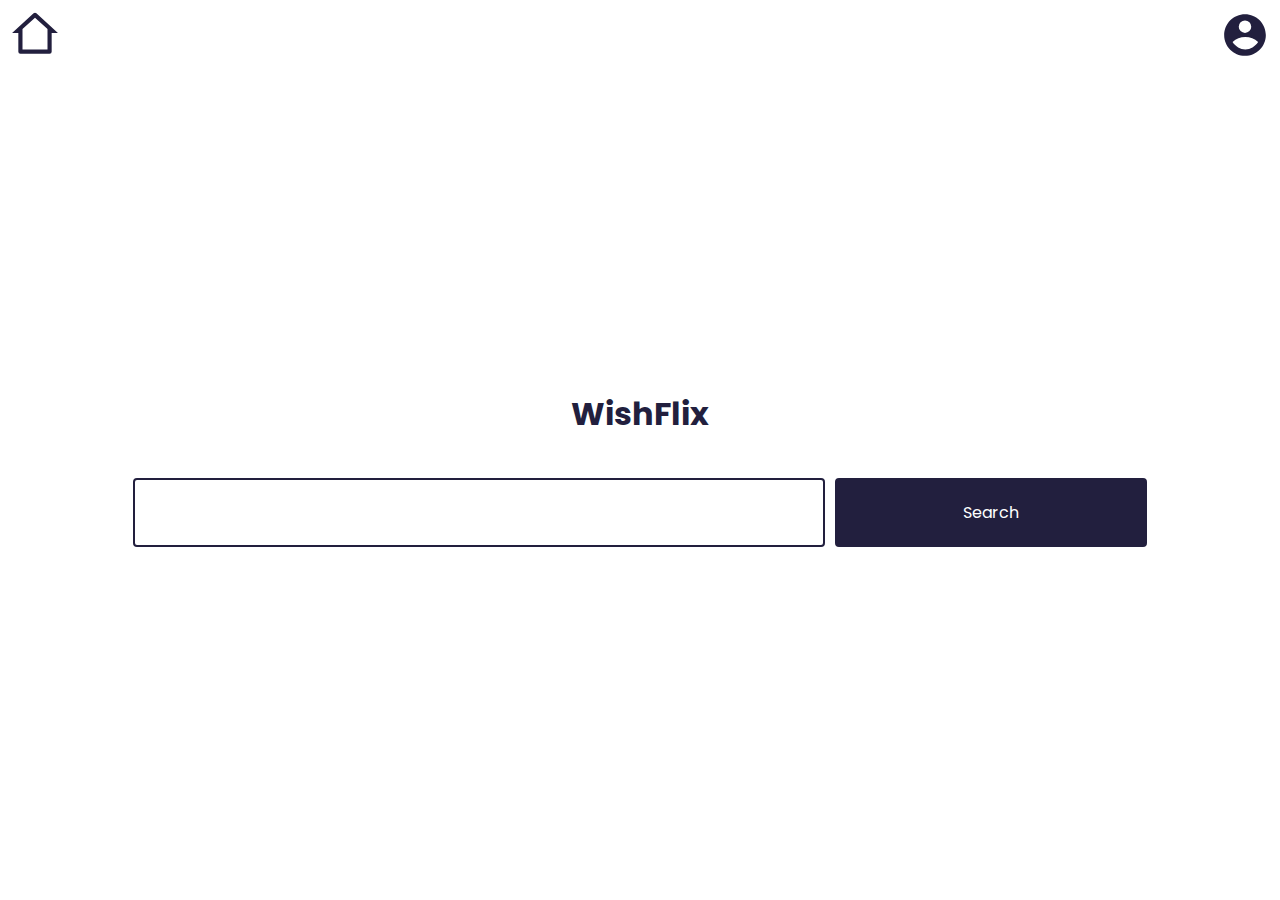
<file: search/index.html>
<!DOCTYPE html>
<html lang="en">

<head>
  <meta charset="UTF-8">
  <meta http-equiv="X-UA-Compatible" content="IE=edge">
  <meta name="viewport" content="width=device-width, initial-scale=1.0">
  <title>Wishflix Search</title>
  <link rel="stylesheet" href="css/main.css">
  <link rel="preconnect" href="https://fonts.googleapis.com">
  <link rel="preconnect" href="https://fonts.gstatic.com" crossorigin>
  <link href="https://fonts.googleapis.com/css2?family=Poppins:ital,wght@0,100;0,200;0,300;0,400;0,500;0,600;0,700;0,800;0,900;1,100;1,200;1,300;1,400;1,500;1,600;1,700;1,800;1,900&display=swap" rel="stylesheet">
</head>

<body>
  <nav>
    <a href="../index.new.html">
      <svg width=50 xmlns="http://www.w3.org/2000/svg" viewBox="0 0 24 24">
        <path d="M19 21H5a1 1 0 0 1-1-1v-9H1l10.327-9.388a1 1 0 0 1 1.346 0L23 11h-3v9a1 1 0 0 1-1 1zM6 19h12V9.157l-6-5.454-6 5.454V19z"/>
      </svg>
    </a>


    <a class="profile" href="../profile.html">
      <svg width=50 xmlns="http://www.w3.org/2000/svg" viewBox="0 0 24 24">
        <path d="M12 2c5.52 0 10 4.48 10 10s-4.48 10-10 10S2 17.52 2 12 6.48 2 12 2zM6.023 15.416C7.491 17.606 9.695 19 12.16 19c2.464 0 4.669-1.393 6.136-3.584A8.968 8.968 0 0 0 12.16 13a8.968 8.968 0 0 0-6.137 2.416zM12 11a3 3 0 1 0 0-6 3 3 0 0 0 0 6z"/>   
      </svg>
    </a>



  </nav>

  <main>
    <form action="">

      <h1>WishFlix</h1>
      <div class="controls">
        <input type="search" placeholder="">
        <button type="button">Search</button>
      </div>
    </form>
  </main>
  <script src="javascript/index.js"></script>
</body>

</html>
</file>
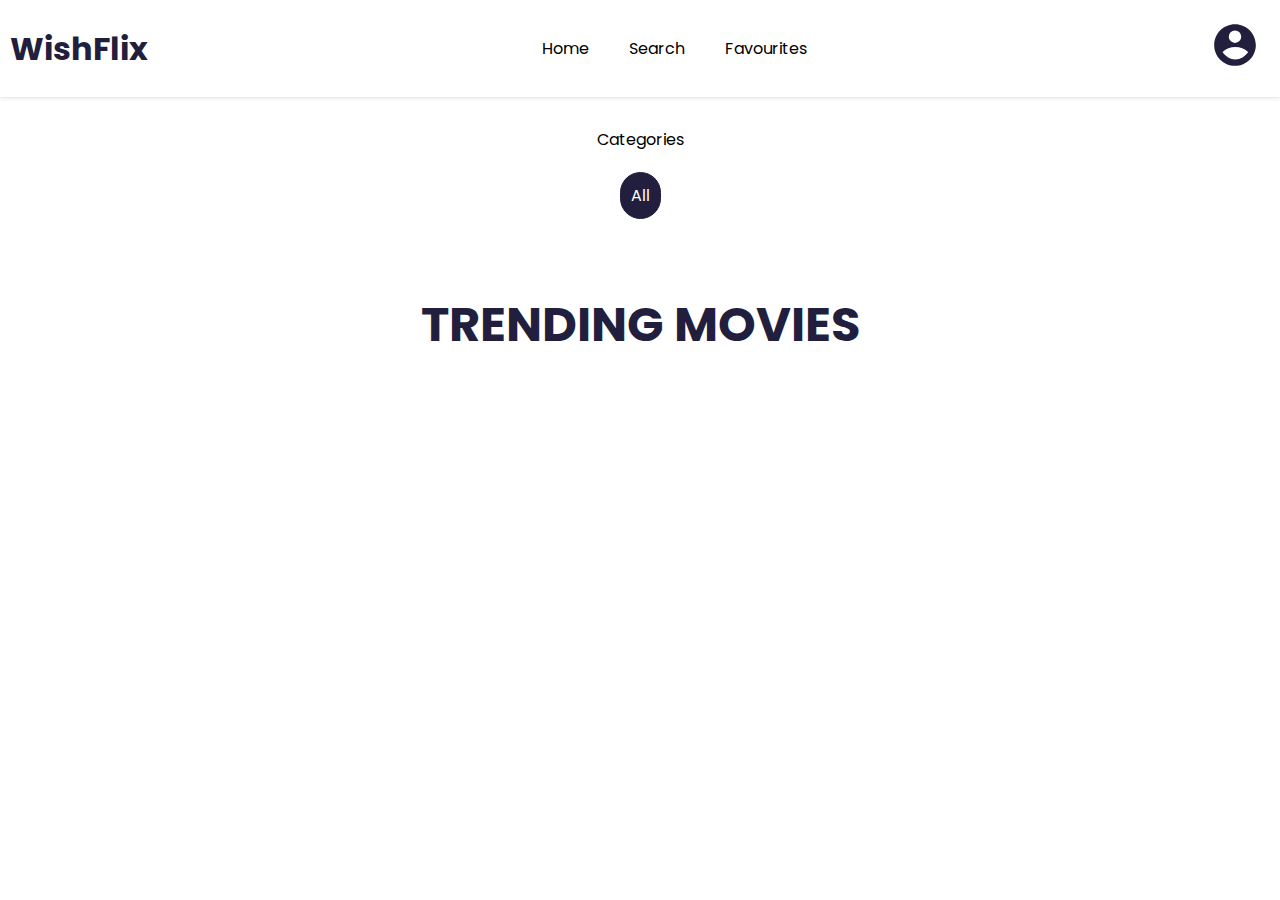
<file: home.html>
<!DOCTYPE html>
<html lang="en">

<head>
  <meta charset="UTF-8">
  <meta http-equiv="X-UA-Compatible" content="IE=edge">
  <meta name="viewport" content="width=device-width, initial-scale=1.0">
  <title>WishFlix </title>
  <link rel="preconnect" href="https://fonts.googleapis.com">
  <link rel="preconnect" href="https://fonts.gstatic.com" crossorigin>
  <link href="https://fonts.googleapis.com/css2?family=Poppins:ital,wght@0,100;0,200;0,300;0,400;0,500;0,600;0,700;0,800;0,900;1,100;1,200;1,300;1,400;1,500;1,600;1,700;1,800;1,900&display=swap" rel="stylesheet">
  <link rel="stylesheet" href="css/home.css">
</head>

<body>
  <div id="top"></div>

  <nav>
    <div class="brand">
      <div class="logo">
        <h1>WishFlix</h1>
      </div>
      <a class="profile" href="profile.html">
        <svg width=50 xmlns="http://www.w3.org/2000/svg" viewBox="0 0 24 24">
          <path d="M12 2c5.52 0 10 4.48 10 10s-4.48 10-10 10S2 17.52 2 12 6.48 2 12 2zM6.023 15.416C7.491 17.606 9.695 19 12.16 19c2.464 0 4.669-1.393 6.136-3.584A8.968 8.968 0 0 0 12.16 13a8.968 8.968 0 0 0-6.137 2.416zM12 11a3 3 0 1 0 0-6 3 3 0 0 0 0 6z"/>   
        </svg>
      </a>
      <button class="menu">
        <svg xmlns="http://www.w3.org/2000/svg" viewBox="0 0 24 24" width=30>
          <g>
              <path d="M18 18v2H6v-2h12zm3-7v2H3v-2h18zm-3-7v2H6V4h12z"/>
          </g>
        </svg>
      </button>
    </div>

    <div class="options">
      <a href="#top">Home</a>
      <a href="search/index.html">Search</a>
      <a href="">Favourites</a>
      <a class="profile" href="profile.html">
        <svg width=50 xmlns="http://www.w3.org/2000/svg" viewBox="0 0 24 24">
          <path d="M12 2c5.52 0 10 4.48 10 10s-4.48 10-10 10S2 17.52 2 12 6.48 2 12 2zM6.023 15.416C7.491 17.606 9.695 19 12.16 19c2.464 0 4.669-1.393 6.136-3.584A8.968 8.968 0 0 0 12.16 13a8.968 8.968 0 0 0-6.137 2.416zM12 11a3 3 0 1 0 0-6 3 3 0 0 0 0 6z"/>   
        </svg>
      </a>

    </div>
  </nav>

  <section class="category">
    <div class="header">
      Categories
    </div>
    <div class="options">
      <a href="#" class="option active">All</a>
    </div>

  </section>

  <main>
    <section class="popular">
      <h2>Trending Movies</h2>

      <div class="movies" id="popular-movies-section">

      </div>
    </section>
  </main>


  <aside class="details-modal" style="display:none;">
    <div class="img">
      <img src="img/black-widow.jpg" alt="">
    </div>
    <div class="text">
      <h2 class="modal-movie-name">Black Widow</h2>

      <h3>Overview</h3>
      <p class="modal-overview">Natasha Romanoff, also known as Black Widow, confronts the darker parts of her ledger when a dangerous conspiracy with ties to her past arises. Pursued by a force that will stop at nothing to bring her down, Natasha must deal with her history as
        a spy and the broken relationships left in her wake long before she became an Avenger.</p>

      <h3>Ratings</h3>
      <svg xmlns="http://www.w3.org/2000/svg" viewBox="0 0 24 24" width="24" height="24"><path fill="none" d="M0 0h24v24H0z"/>
          <path fill="white" d="M12 18.26l-7.053 3.948 1.575-7.928L.587 8.792l8.027-.952L12 .5l3.386 7.34 8.027.952-5.935 5.488 1.575 7.928z"/>
        </svg>
      <div class="ratings">
        <div class="ratings-value">7.9</div>
      </div>

    </div>

  </aside>
  <script src="javascript/tmdb.js"></script>
  <script src="javascript/jquery.js"></script>
  <script src="javascript/home.js"></script>
</body>


</html>
</file>
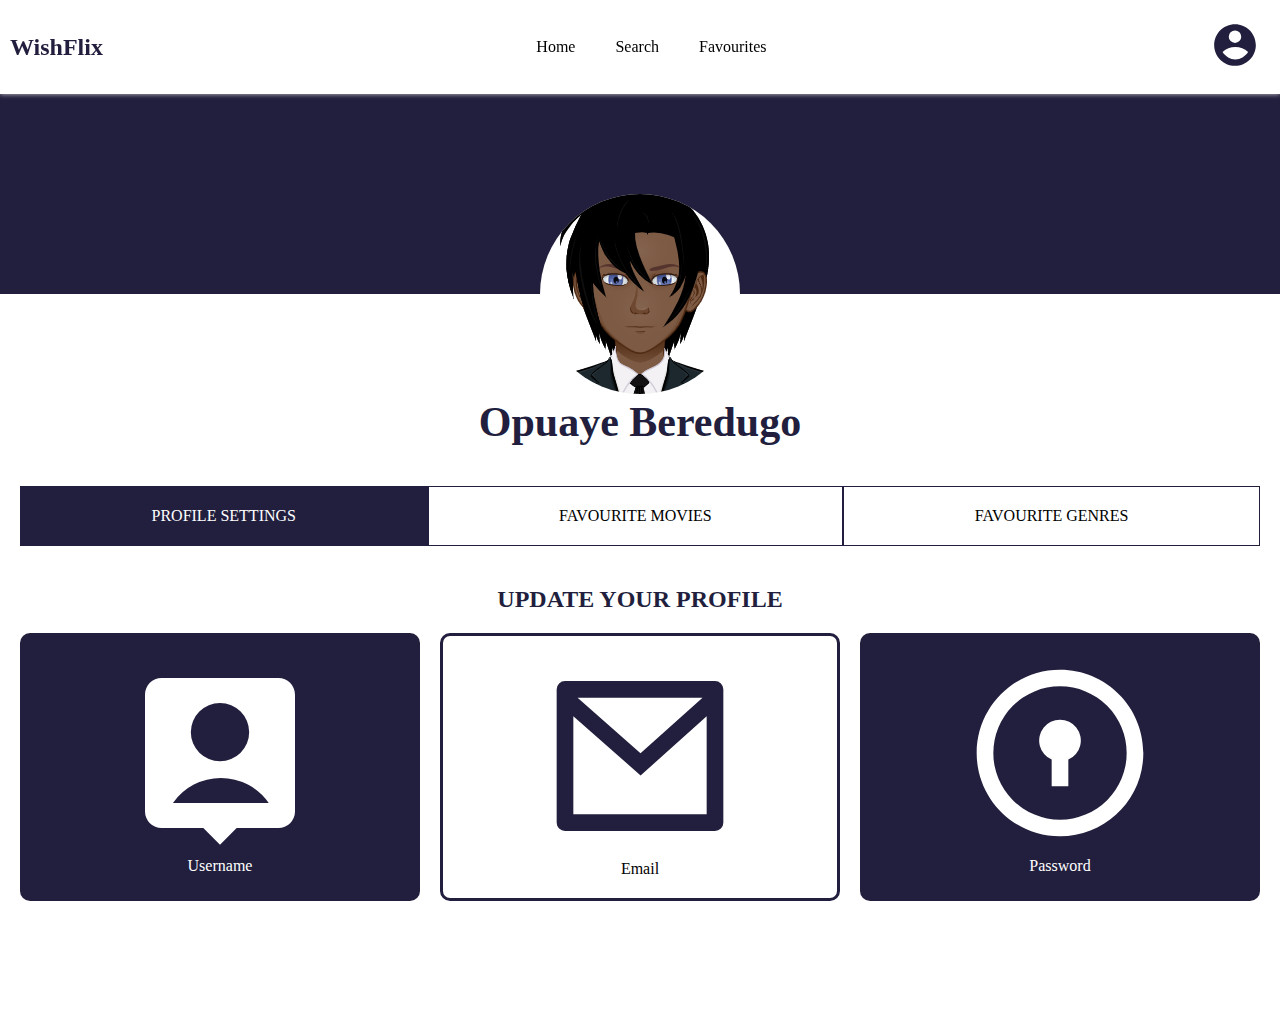
<file: profile.html>
<!DOCTYPE html>
<html lang="en">

<head>
  <meta charset="UTF-8">
  <meta http-equiv="X-UA-Compatible" content="IE=edge">
  <meta name="viewport" content="width=device-width, initial-scale=1.0">
  <title>Document</title>
  <link rel="stylesheet" href="css/profile.css">
</head>

<body>
  <nav>
    <div class="brand">
      <div class="logo">
        <h1>WishFlix</h1>
      </div>
      <a class="profile" href="profile.html">
        <svg width=50 xmlns="http://www.w3.org/2000/svg" viewBox="0 0 24 24">
        <path d="M12 2c5.52 0 10 4.48 10 10s-4.48 10-10 10S2 17.52 2 12 6.48 2 12 2zM6.023 15.416C7.491 17.606 9.695 19 12.16 19c2.464 0 4.669-1.393 6.136-3.584A8.968 8.968 0 0 0 12.16 13a8.968 8.968 0 0 0-6.137 2.416zM12 11a3 3 0 1 0 0-6 3 3 0 0 0 0 6z"/>   
      </svg>
      </a>
      <button class="menu">
      <svg xmlns="http://www.w3.org/2000/svg" viewBox="0 0 24 24" width=30>
        <g>
            <path d="M18 18v2H6v-2h12zm3-7v2H3v-2h18zm-3-7v2H6V4h12z"/>
        </g>
      </svg>
    </button>
    </div>

    <div class="options">
      <a href="index.new.html">Home</a>
      <a href="search/index.html">Search</a>
      <a href="">Favourites</a>
      <a class="profile" href="profile.html">
        <svg width=50 xmlns="http://www.w3.org/2000/svg" viewBox="0 0 24 24">
        <path d="M12 2c5.52 0 10 4.48 10 10s-4.48 10-10 10S2 17.52 2 12 6.48 2 12 2zM6.023 15.416C7.491 17.606 9.695 19 12.16 19c2.464 0 4.669-1.393 6.136-3.584A8.968 8.968 0 0 0 12.16 13a8.968 8.968 0 0 0-6.137 2.416zM12 11a3 3 0 1 0 0-6 3 3 0 0 0 0 6z"/>   
      </svg>
      </a>

    </div>
  </nav>
  <header></header>
  <main>
    <div class="profile-details">
      <div class="profile-img">
        <img src="img/AvatarMaker (5).png" alt="">
      </div>
      <div class="profile-details">
        <h1>Opuaye Beredugo</h1>
      </div>
    </div>

    <div class="tabs">
      <div class="tab active">Profile Settings</div>
      <div class="tab">Favourite Movies</div>
      <div class="tab">Favourite Genres</div>
    </div>

    <section class="view-pager">
      <div class="page one">
        <h2>Update Your Profile</h2>

        <div class="options">

          <div class="option">
            <div class="icon">
              <svg width="200" mlns="http://www.w3.org/2000/svg " viewBox="0 0 24 24 ">
                <path d="M14 21l-2 2-2-2H4.995A1.995 1.995 0 0 1 3 19.005V4.995C3 3.893 3.893 3 4.995 3h14.01C20.107 3 21 3.893 21 4.995v14.01A1.995 1.995 0 0 1 19.005 21H14zm-7.643-3h11.49a6.992 6.992 0 0 0-5.745-3 6.992 6.992 0 0 0-5.745 3zM12 13a3.5
                3.5 0 1 0 0-7 3.5 3.5 0 0 0 0 7z "/>
              </svg>
            </div>
            <div class="name ">
              Username
            </div>
          </div>

          <div class="option">
            <div class="icon">
              <svg width="200" mlns="http://www.w3.org/2000/svg " viewBox="0 0 24 24 ">
                <path d="M3 3h18a1 1 0 0 1 1 1v16a1 1 0 0 1-1 1H3a1 1 0 0 1-1-1V4a1 1 0 0 1 1-1zm17 4.238l-7.928 7.1L4 7.216V19h16V7.238zM4.511 5l7.55 6.662L19.502 5H4.511z"/>
              </svg>
            </div>
            <div class="name ">
              Email
            </div>
          </div>

          <div class="option">
            <div class="icon">
              <svg width="200" mlns="http://www.w3.org/2000/svg " viewBox="0 0 24 24 ">
                <path d="M12 22C6.477 22 2 17.523 2 12S6.477 2 12 2s10 4.477 10 10-4.477 10-10 10zm0-2a8 8 0 1 0 0-16 8 8 0 0 0 0 16zm-1-7.208a2.5 2.5 0 1 1 2 0V16h-2v-3.208z"/>
              </svg>
            </div>
            <div class="name ">
              Password
            </div>
          </div>
        </div>



      </div>
      <div class="page two " style="display: none; ">
        <h2>Favourite Movies</h2>
      </div>
      <div class="page three " style="display: none; ">
        <h2>Favourite Genres</h2>

        <div class="genre ">
          <div class="genre-name ">
            Sci-Fi
          </div>
          <button class="remove-button ">
            <svg xmlns="http://www.w3.org/2000/svg " width=30 viewBox="0 0 24 24 ">
              <g>
                  <path d="M12 10.586l4.95-4.95 1.414 1.414-4.95 4.95 4.95 4.95-1.414 1.414-4.95-4.95-4.95 4.95-1.414-1.414 4.95-4.95-4.95-4.95L7.05 5.636z "/>
              </g>
            </svg>
          </button>
        </div>

        <div class="genre ">
          <div class="genre-name ">
            Sci-Fi
          </div>
          <button class="remove-button ">
            <svg xmlns="http://www.w3.org/2000/svg " width=30 viewBox="0 0 24 24 ">
              <g>
                  <path d="M12 10.586l4.95-4.95 1.414 1.414-4.95 4.95 4.95 4.95-1.414 1.414-4.95-4.95-4.95 4.95-1.414-1.414 4.95-4.95-4.95-4.95L7.05 5.636z "/>
              </g>
            </svg>
          </button>
        </div>

        <div class="genre ">
          <div class="genre-name ">
            Sci-Fi
          </div>
          <button class="remove-button ">
            <svg xmlns="http://www.w3.org/2000/svg " width=30 viewBox="0 0 24 24 ">
              <g>
                  <path d="M12 10.586l4.95-4.95 1.414 1.414-4.95 4.95 4.95 4.95-1.414 1.414-4.95-4.95-4.95 4.95-1.414-1.414 4.95-4.95-4.95-4.95L7.05 5.636z "/>
              </g>
            </svg>
          </button>
        </div>

      </div>
    </section>
  </main>
  <script src="javascript/jquery.js "></script>
  <script src="javascript/profile.js "></script>

</body>

</html>
</file>
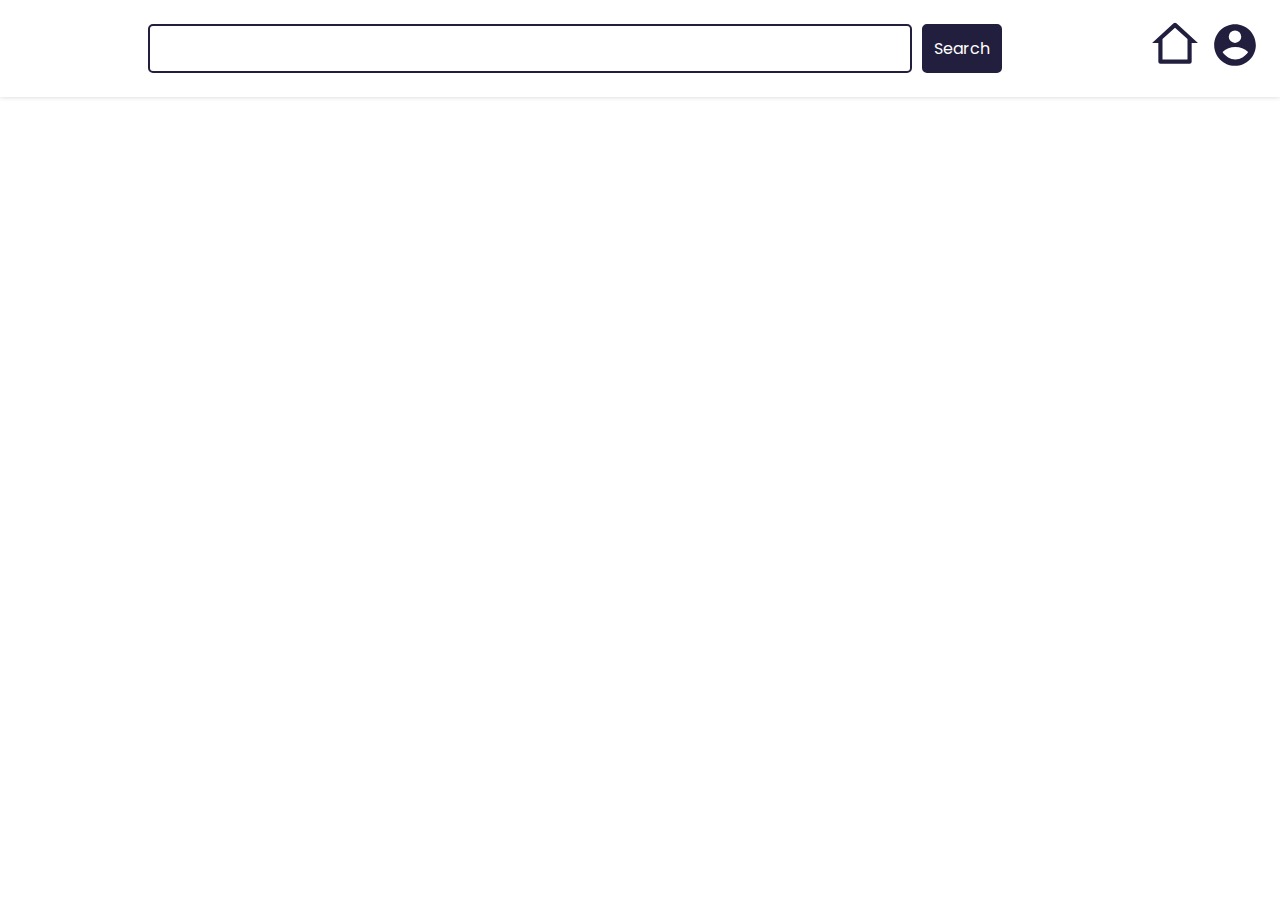
<file: search/results.html>
<!DOCTYPE html>
<html lang="en">

<head>
  <meta charset="UTF-8">
  <meta http-equiv="X-UA-Compatible" content="IE=edge">
  <meta name="viewport" content="width=device-width, initial-scale=1.0">
  <title>Document</title>
  <link rel="stylesheet" href="css/main.css">
  <link rel="preconnect" href="https://fonts.googleapis.com">
  <link rel="preconnect" href="https://fonts.gstatic.com" crossorigin>
  <link href="https://fonts.googleapis.com/css2?family=Poppins:ital,wght@0,100;0,200;0,300;0,400;0,500;0,600;0,700;0,800;0,900;1,100;1,200;1,300;1,400;1,500;1,600;1,700;1,800;1,900&display=swap" rel="stylesheet">
</head>

<body>
  <nav class="result">
    <form action="">

      <input type="search" placeholder="">
      <button type="button">Search</button>

    </form>

    <div class="menu">
      <a href="../index.new.html">
        <svg width=50 xmlns="http://www.w3.org/2000/svg" viewBox="0 0 24 24">
          <path d="M19 21H5a1 1 0 0 1-1-1v-9H1l10.327-9.388a1 1 0 0 1 1.346 0L23 11h-3v9a1 1 0 0 1-1 1zM6 19h12V9.157l-6-5.454-6 5.454V19z"/>
        </svg>
      </a>


      <a class="profile" href="../profile.html">
        <svg width=50 xmlns="http://www.w3.org/2000/svg" viewBox="0 0 24 24">
        <path d="M12 2c5.52 0 10 4.48 10 10s-4.48 10-10 10S2 17.52 2 12 6.48 2 12 2zM6.023 15.416C7.491 17.606 9.695 19 12.16 19c2.464 0 4.669-1.393 6.136-3.584A8.968 8.968 0 0 0 12.16 13a8.968 8.968 0 0 0-6.137 2.416zM12 11a3 3 0 1 0 0-6 3 3 0 0 0 0 6z"/>   
      </svg>
      </a>
    </div>
  </nav>


  <main class="result">
    <!-- <h1>Search Results</h1> -->

    <div class="search-results"></div>
  </main>

  <script src="javascript/search.js"></script>
</body>

</html>
</file>
<file: search/css/main.css>
* {
  margin: 0;
  padding: 0;
  text-decoration: none;
  font-family: "Poppins";
  outline: none;
}

svg path {
  fill: #221f3e;
}

h1 {
  text-align: center;
  color: #221f3e;
}

body {
  display: flex;
  flex-direction: column;
  height: 100vh;
}

nav {
  display: flex;
  padding: 10px;
  margin-bottom: auto;
}
nav a {
  display: block;
}
nav a:hover svg path {
  fill: #322f4e;
}
nav a:nth-of-type(1) {
  margin-right: auto;
}

main {
  margin-bottom: auto;
}
main form .controls {
  display: flex;
  padding: 20px 10%;
  justify-content: center;
}
main form .controls input {
  border: 2px #221f3e solid;
  border-radius: 4px;
  padding: 20px 5px;
  flex-grow: 3;
  margin: 20px 5px;
  font-size: 1rem;
}
main form .controls button {
  background: #221f3e;
  color: white;
  padding: 10px 5px;
  border: 2px #221f3e solid;
  flex-grow: 2;
  border-radius: 4px;
  cursor: pointer;
  margin: 20px 5px;
  font-size: 1em;
}
main form .controls button:hover {
  background-color: #322f4e;
}

nav.result {
  display: flex;
  align-items: center;
  padding: 20px;
  box-shadow: 0 0 5px lightgrey;
  position: sticky;
  top: 0;
  left: 0;
  background-color: white;
}
nav.result .menu {
  display: flex;
  margin-left: auto;
}
nav.result .menu a:nth-of-type(1) {
  margin: 0px 10px;
}
nav.result form {
  flex-grow: 1;
  display: flex;
  margin: 0 10vw;
}
nav.result form input {
  flex-grow: 1;
  padding: 10px;
  border: 2px #221f3e solid;
  border-radius: 5px;
  font-size: 1rem;
}
nav.result form button {
  padding: 10px;
  background-color: #221f3e;
  color: white;
  border: 2px #221f3e solid;
  border-radius: 5px;
  font-size: 1rem;
  margin: 0 10px;
}
nav.result form button:hover {
  background-color: #322f4e;
}

main.result h1 {
  margin: 20px 0;
  color: #221f3e;
}
main.result .search-results {
  display: grid;
  grid-template-columns: repeat(4, 1fr);
  gap: 10px;
}
@media screen and (max-width: 850px) {
  main.result .search-results {
    grid-template-columns: repeat(2, 1fr);
  }
}
main.result .search-results .movie {
  padding: 20px;
}
main.result .search-results .movie .img img {
  width: 100%;
}
main.result .search-results .movie .content {
  display: flex;
}
main.result .search-results .movie .content p {
  margin-right: auto;
}
main.result .search-results .movie .content button {
  background: transparent;
  border: none;
}
main.result .search-results .movie .content button svg path {
  fill: #221f3e;
}
main.result .search-results .movie .content button:hover svg path {
  fill: #3d395f;
}

/*# sourceMappingURL=main.css.map */
</file>
<file: css/home.css>
* {
  margin: 0;
  padding: 0;
  box-sizing: border-box;
  font-family: Poppins, Montserrat;
  outline: none;
  scroll-behavior: smooth;
}

a {
  text-decoration: none;
}

nav {
  display: flex;
  align-content: center;
  align-items: center;
  position: sticky;
  top: 0;
  left: 0;
  background-color: white;
  box-shadow: 0 0 5px lightgray;
  z-index: 10;
}
@media screen and (max-width: 500px) {
  nav {
    display: block;
  }
}
@media screen and (max-width: 500px) {
  nav .brand {
    display: flex;
    align-content: center;
    align-items: center;
  }
}
nav .brand .logo h1 {
  color: #221f3e;
  padding: 10px;
}
@media screen and (max-width: 500px) {
  nav .brand .logo {
    margin-right: auto;
  }
}
nav .brand .profile {
  display: none;
}
@media screen and (max-width: 500px) {
  nav .brand .profile {
    display: inherit;
  }
}
nav .brand .profile:hover svg path {
  fill: #322f4e;
}
nav .brand .profile svg path {
  fill: #221f3e;
}
nav .brand .menu {
  display: none;
  padding: 10px;
  background-color: white;
  border: none;
}
@media screen and (max-width: 500px) {
  nav .brand .menu {
    display: inherit;
  }
}
nav .brand .menu svg path {
  fill: #221f3e;
}
nav .options {
  display: flex;
  flex-grow: 1;
  align-content: center;
  align-items: center;
}
@media screen and (max-width: 500px) {
  nav .options {
    display: none;
  }
}
nav .options a {
  padding: 20px;
  color: black;
}
@media screen and (max-width: 500px) {
  nav .options a {
    display: block;
  }
}
nav .options a:hover {
  text-decoration: underline;
}
nav .options a:nth-of-type(1) {
  margin-left: auto;
}
@media screen and (max-width: 500px) {
  nav .options a:nth-of-type(1) {
    margin-left: 0;
  }
}
nav .options a.profile {
  margin-left: auto;
}
@media screen and (max-width: 500px) {
  nav .options a.profile {
    display: none;
  }
}
nav .options a.profile:hover svg path {
  fill: #322f4e;
}
nav .options a.profile svg path {
  fill: #221f3e;
}

section.category {
  display: flex;
  justify-content: center;
  align-items: center;
  display: block;
  margin-top: 30px;
}
section.category .header {
  margin: 0 20px;
  text-align: center;
}
@media screen and (max-width: 914px) {
  section.category .header {
    text-align: center;
    font-weight: 600;
  }
}
section.category .options {
  display: flex;
  flex-wrap: wrap;
  width: 90vw;
  margin: 0 auto;
  justify-content: center;
}
section.category .options a {
  border-radius: 5rem;
  padding: 10px;
  border: 1px #221f3e solid;
  color: #221f3e;
  margin: 20px 10px;
}
section.category .options a.active {
  background-color: #221f3e;
  color: white;
}

.popular h2 {
  text-align: center;
  color: #221f3e;
  text-transform: uppercase;
  margin: 50px 0;
  font-size: 3em;
}
.popular .movies {
  display: grid;
  grid-template-columns: repeat(4, 1fr);
  gap: 10px;
}
@media screen and (max-width: 850px) {
  .popular .movies {
    grid-template-columns: repeat(2, 1fr);
  }
}
@media screen and (max-width: 500px) {
  .popular .movies {
    grid-template-columns: repeat(1, 1fr);
  }
}
.popular .movies .movie {
  padding: 20px;
}
.popular .movies .movie:hover {
  transform: scale(1.1);
}
.popular .movies .movie .img img {
  width: 100%;
}
.popular .movies .movie .content {
  display: flex;
}
.popular .movies .movie .content p {
  margin-right: auto;
}
.popular .movies .movie .content button {
  background: transparent;
  border: none;
}
.popular .movies .movie .content button svg path {
  fill: #221f3e;
}
.popular .movies .movie .content button:hover svg path {
  fill: #3d395f;
}

aside.details-modal {
  padding: 20px;
  position: fixed;
  top: 0;
  left: 0;
  width: 100%;
  height: 100%;
  background-color: #221f3eb4;
  display: grid;
  grid-template-columns: 2fr 3fr;
  padding-left: 0;
  align-items: center;
  align-content: center;
  gap: 20px;
}
aside.details-modal .img {
  width: 100;
}
aside.details-modal .img img {
  width: 100%;
}
aside.details-modal .text {
  color: white;
}

/*# sourceMappingURL=home.css.map */
</file>
<file: css/profile.css>
a {
  text-decoration: none;
}

* {
  margin: 0;
  padding: 0;
  box-sizing: border-box;
  font-family: Poppins, Montserrat;
  outline: none;
  outline: none;
  transition-property: all;
  transition-duration: 0.5s;
}
*::-webkit-scrollbar {
  display: none;
}

h1 {
  font-size: 7rem;
  color: #221f3e;
}
h1 span {
  color: #c59909;
}

header {
  height: 200px;
  background-color: #221f3e;
  overflow: hidden;
}

nav {
  display: flex;
  align-content: center;
  align-items: center;
  position: sticky;
  top: 0;
  left: 0;
  background-color: white;
  box-shadow: 0 0 5px lightgray;
  z-index: 10;
}
@media screen and (max-width: 500px) {
  nav {
    display: block;
  }
}
@media screen and (max-width: 500px) {
  nav .brand {
    display: flex;
    align-content: center;
    align-items: center;
  }
}
nav .brand .logo h1 {
  color: #221f3e;
  padding: 10px;
  font-size: 1.5rem;
}
@media screen and (max-width: 500px) {
  nav .brand .logo {
    margin-right: auto;
  }
}
nav .brand .profile {
  display: none;
}
@media screen and (max-width: 500px) {
  nav .brand .profile {
    display: inherit;
  }
}
nav .brand .profile:hover svg path {
  fill: #322f4e;
}
nav .brand .profile svg path {
  fill: #221f3e;
}
nav .brand .menu {
  display: none;
  padding: 10px;
  background-color: white;
  border: none;
}
@media screen and (max-width: 500px) {
  nav .brand .menu {
    display: inherit;
  }
}
nav .brand .menu svg path {
  fill: #221f3e;
}
nav .options {
  display: flex;
  flex-grow: 1;
  align-content: center;
  align-items: center;
}
@media screen and (max-width: 500px) {
  nav .options {
    display: none;
  }
}
nav .options a {
  padding: 20px;
  color: black;
}
@media screen and (max-width: 500px) {
  nav .options a {
    display: block;
  }
}
nav .options a:hover {
  text-decoration: underline;
}
nav .options a:nth-of-type(1) {
  margin-left: auto;
}
@media screen and (max-width: 500px) {
  nav .options a:nth-of-type(1) {
    margin-left: 0;
  }
}
nav .options a.profile {
  margin-left: auto;
}
@media screen and (max-width: 500px) {
  nav .options a.profile {
    display: none;
  }
}
nav .options a.profile:hover svg path {
  fill: #322f4e;
}
nav .options a.profile svg path {
  fill: #221f3e;
}

main {
  position: relative;
  bottom: 100px;
}
main .profile-details {
  text-align: center;
}
main .profile-details .profile-img img {
  background-color: white;
  clip-path: circle();
}
main .profile-details .profile-details h1 {
  color: #221f3e;
  font-size: 42px;
}
main .tabs {
  margin: 20px 0;
  display: flex;
  padding: 20px;
}
main .tabs .tab {
  flex-grow: 1;
  text-align: center;
  cursor: pointer;
  text-transform: uppercase;
  font-weight: 500;
  font-size: 100%;
  padding: 20px;
  border: 1px #221f3e solid;
}
main .tabs .tab.active {
  background-color: #221f3e;
  color: white;
}
main .view-pager .page h2 {
  text-transform: uppercase;
  text-align: center;
  color: #221f3e;
}
main .view-pager .page.three .genre {
  margin: 20px 5%;
  display: flex;
  flex-direction: row;
  align-content: center;
  align-items: center;
  border-radius: 5px;
  background-color: #d8d7d8;
}
main .view-pager .page.three .genre .genre-name {
  flex-grow: 1;
  padding: 10px;
  color: #221f3e;
  text-transform: uppercase;
  font-weight: 600;
}
main .view-pager .page.three .genre button {
  background-color: #221f3e;
  border: none;
  padding: 10px;
  display: flex;
  align-items: center;
  align-content: center;
  justify-content: center;
  border-top-right-radius: 5px;
  border-bottom-right-radius: 5px;
}
main .view-pager .page.three .genre button svg {
  width: 30px;
}
main .view-pager .page.three .genre button svg path {
  fill: white;
}
main .view-pager .page.one .property {
  display: grid;
  grid-template-columns: 1fr 1fr 1fr;
  font-size: 100%;
  margin: 20px 5%;
}
main .view-pager .page.one .property .propery-name {
  flex-grow: 1;
  padding: 15px;
  display: flex;
  align-content: center;
  justify-content: center;
  align-items: center;
}
main .view-pager .page.one .property .edit-text {
  flex-grow: 1;
  margin: 0 10px;
}
main .view-pager .page.one .property .edit-text input {
  border: 2px #d8d7d8 solid;
  width: 100%;
  padding: 15px;
  font-size: 1em;
  border-radius: 5px;
}
main .view-pager .page.one .property button {
  flex-grow: 1;
  border: none;
  padding: 15px;
  background-color: #221f3e;
  color: white;
  text-transform: uppercase;
  border-radius: 5px;
}
main .view-pager .page.one .options {
  padding: 20px;
  display: grid;
  gap: 20px;
  grid-template-columns: repeat(3, 1fr);
}
@media screen and (max-width: 800px) {
  main .view-pager .page.one .options {
    grid-template-columns: repeat(1, 1fr);
  }
}
main .view-pager .page.one .options .option {
  border-radius: 10px;
  padding: 20px;
  text-align: center;
}
main .view-pager .page.one .options .option:hover {
  transform: scale(1.05);
}
main .view-pager .page.one .options .option:nth-of-type(odd) {
  background-color: #221f3e;
  color: white;
}
main .view-pager .page.one .options .option:nth-of-type(odd) svg path {
  fill: white;
}
main .view-pager .page.one .options .option:nth-of-type(even) {
  border: 3px #221f3e solid;
}
main .view-pager .page.one .options .option:nth-of-type(even) svg path {
  fill: #221f3e;
}

/*# sourceMappingURL=profile.css.map */
</file>
